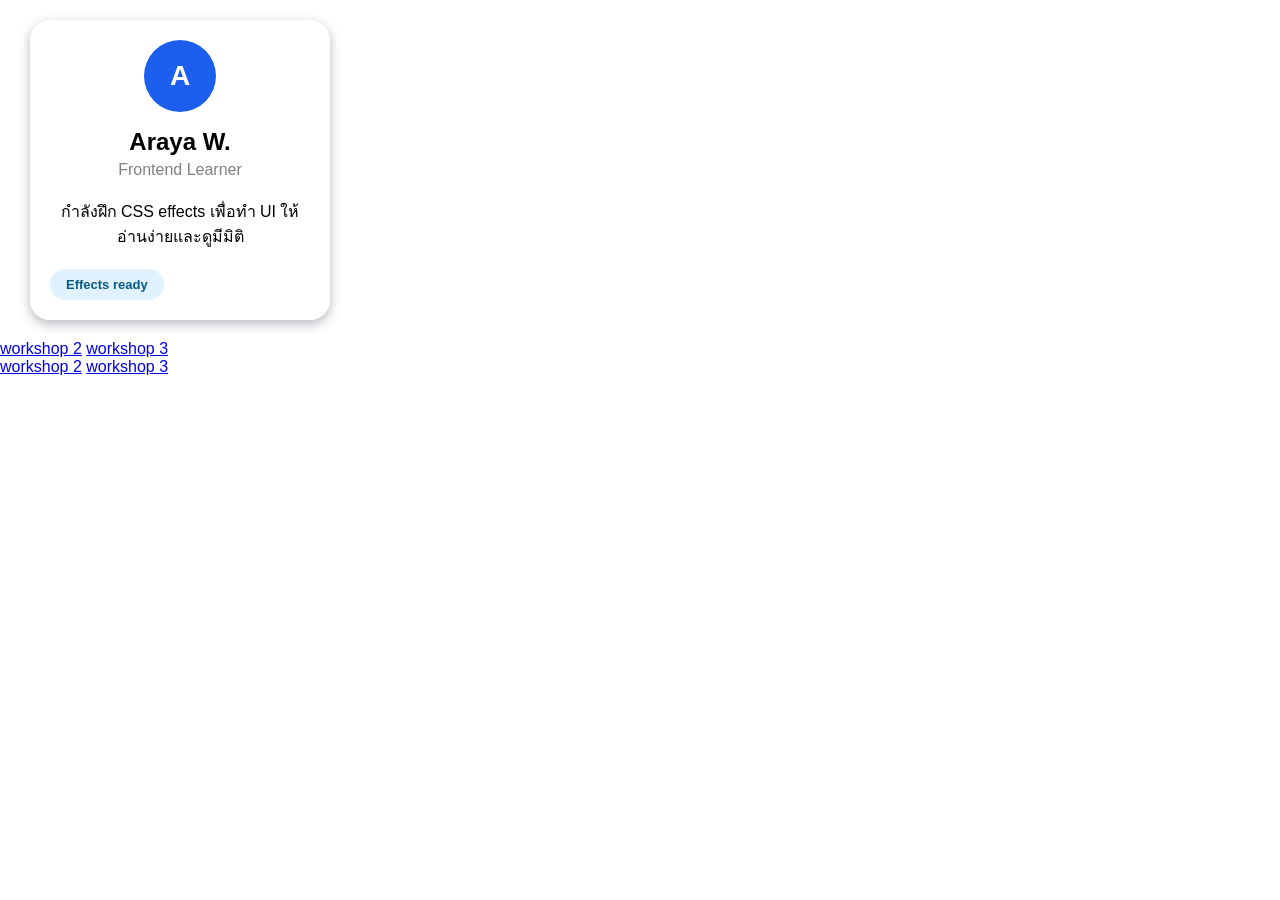
<file: index.html>
<!doctype html>
<html lang="en">
  <head>
    <meta charset="UTF-8" />
    <meta name="viewport" content="width=device-width, initial-scale=1.0" />
    <title>Document</title>
    <link rel="stylesheet" href="./workshop1.css" />
  </head>
  <body>
    <article class="profile-card">
      <div class="avatar">A</div>
      <h2 class="name">Araya W.</h2>
      <p class="role">Frontend Learner</p>
      <p class="bio">กำลังฝึก CSS effects เพื่อทำ UI ให้อ่านง่ายและดูมีมิติ</p>
      <span class="badge">Effects ready</span>
    </article>

    <div class="menu">
      <a href="./workshop2.html"> workshop 2</a>
      <a href="./workshop3.html"> workshop 3</a>
    </div>
  </body>
</html>

<div class="menu">
  <a href="./workshop2.html">workshop 2</a>
  <a href="./workshop3.html">workshop 3</a>
</div>
</file>
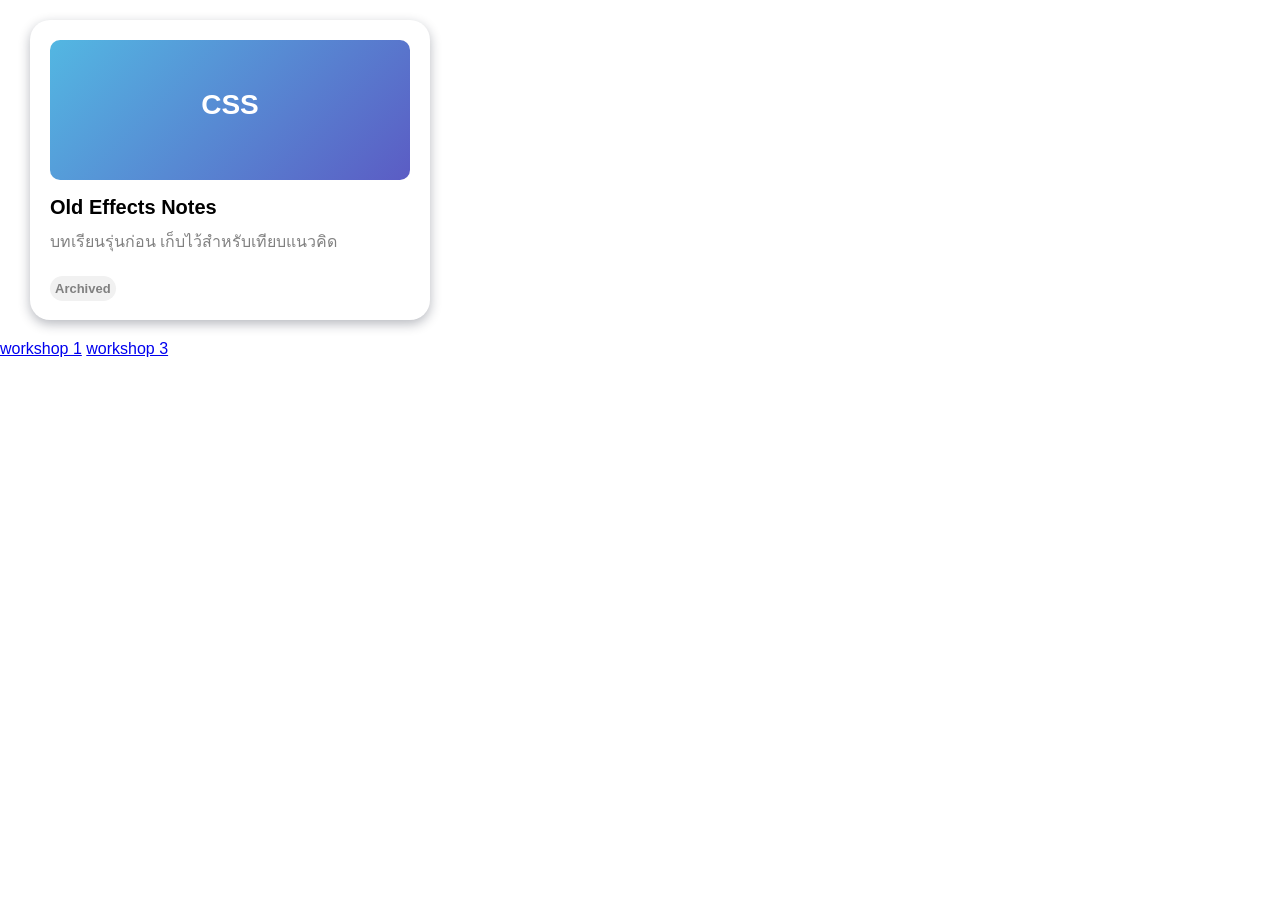
<file: workshop2.html>
<!doctype html>
<html lang="en">
  <head>
    <meta charset="UTF-8" />
    <meta name="viewport" content="width=device-width, initial-scale=1.0" />
    <title>Document</title>
    <link rel="stylesheet" href="./workshop2.css" />
  </head>
  <body>
    <article class="lesson-tile">
      <div class="cover">CSS</div>
      <h2>Old Effects Notes</h2>
      <p>บทเรียนรุ่นก่อน เก็บไว้สำหรับเทียบแนวคิด</p>
      <span class="status">Archived</span>
    </article>
  </body>
</html>

<div class="menu">
  <a href="./index.html">workshop 1</a>
  <a href="./workshop3.html">workshop 3</a>
</div>
</file>
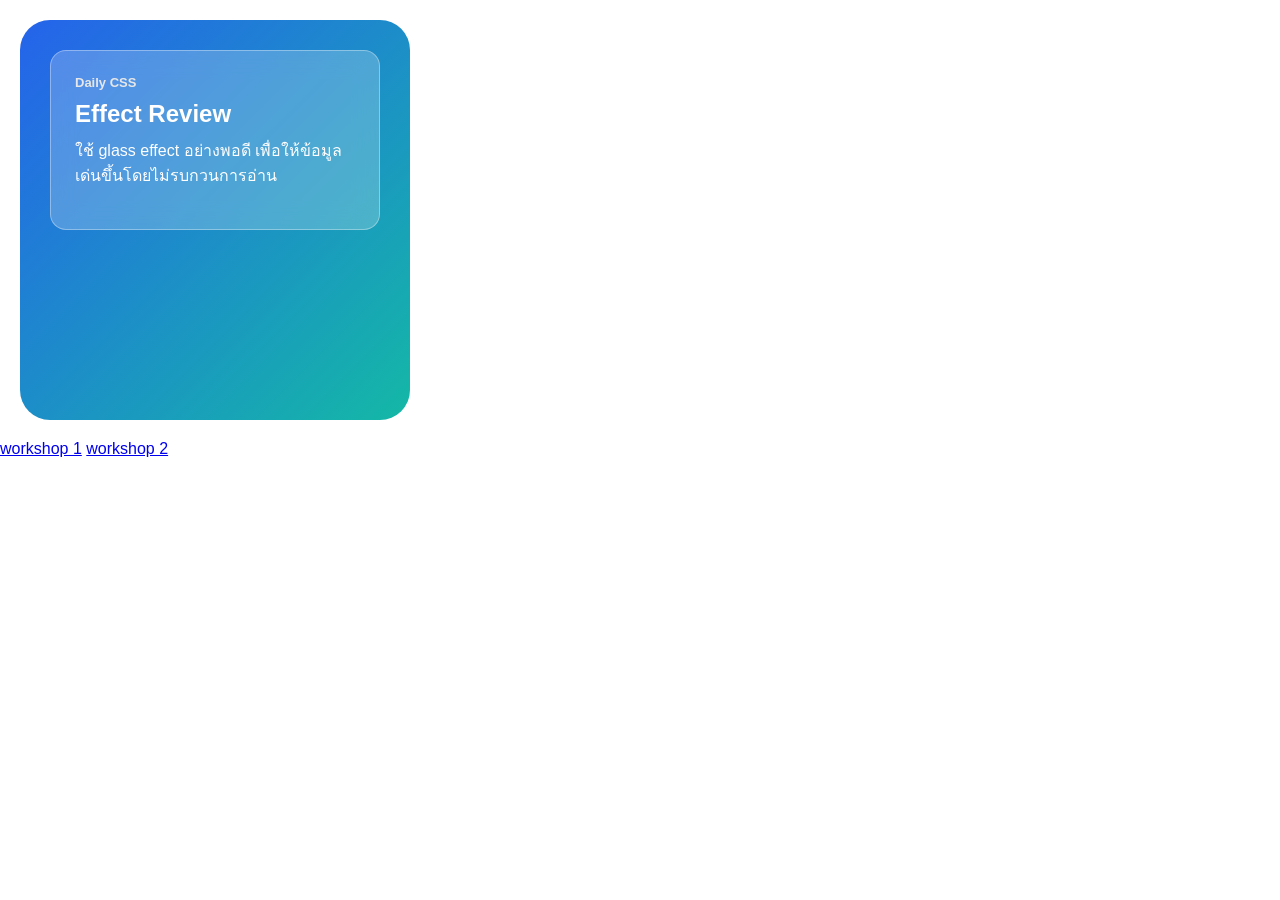
<file: workshop3.html>
<!doctype html>
<html lang="en">
  <head>
    <meta charset="UTF-8" />
    <meta name="viewport" content="width=device-width, initial-scale=1.0" />
    <title>Document</title>
    <link rel="stylesheet" href="./workshop3.css" />
  </head>
  <body>
    <section class="scene">
      <article class="glass-panel">
        <p class="eyebrow">Daily CSS</p>
        <h2>Effect Review</h2>
        <p>
          ใช้ glass effect อย่างพอดี เพื่อให้ข้อมูลเด่นขึ้นโดยไม่รบกวนการอ่าน
        </p>
      </article>
    </section>
  </body>
</html>

<div class="menu">
  <a href="./index.html">workshop 1</a>
  <a href="./workshop2.html">workshop 2</a>
</div>
</file>
<file: workshop1.css>
* {
    box-sizing: border-box;
    padding: 0;
    margin: 0;
    font-family: 'Franklin Gothic Medium', 'Arial Narrow', Arial, sans-serif;
}

.profile-card {
    margin: 20px 30px;
    width: 300px;
    height: 300px;
    border-radius: 20px;
    box-shadow: 0 4px 12px rgba(15, 23, 42, 0.3);
    /* border: 1px solid black; */
    padding: 20px
}

.avatar {
  
  text-align: center;
  width: 72px;
  height: 72px;
  margin: 0 auto 16px;
  background: #1c5fef;
  color: white;
  border-radius: 50%;
  font-size: 28px;
  font-weight: 900;
  line-height: 72px;

/* 
    font-size: 50px;
    text-align: center;
    border: 1px solid black;
    padding-top: 13px;
    width: 50px;
    height: 50px;
    padding: */

}

.name {
    text-align: center;
}

.role {
    text-align: center;
    padding-top: 5px;
    color: gray;
}

.bio {
    text-align: center;
    padding-top: 20px;
    padding-bottom: 20px;
}

.badge {
    /* text-align: center;
    padding-top: 20px; */
    
    margin: 0 auto 16px;
    display: inline-block;
    padding: 8px 16px;
    background: #e0f2fe;
    color: #075985;
    border-radius: 9999px;
    font-size: 13px;
    font-weight: 800;
}
</file>
<file: workshop2.css>
* {
    box-sizing: border-box;
    padding: 0;
    margin: 0;
    font-family: 'Lucida Sans', 'Lucida Sans Regular', 'Lucida Grande', 'Lucida Sans Unicode', Geneva, Verdana, sans-serif;
}

.lesson-tile {
    margin: 20px 30px;
    width: 400px;
    height: 300px;
    border-radius: 20px;
    box-shadow: 0 4px 12px rgba(15, 23, 42, 0.3);
    padding-top: 20px
}

.cover {
    
  text-align: center;
  width: 360px;
  height: 140px;
  margin: 0 auto 16px;
  background: linear-gradient(135deg, #53b7e2, #5b5cc4);
  color: white;
  border-radius: 10px;
  font-size: 28px;
  font-weight: 900;
  line-height: 130px;
}

h2 {
    margin-left: 20px;
    font-size: 20px;
}

p {
    margin-left: 20px;
    margin-top: 10px;
    margin-bottom: 25px;
    color: gray;
}

.status {
    background-color: rgb(241, 241, 241);
    color: gray;
    font-weight: 900;
    font-size: 13px;
    margin-left: 20px;
    padding: 5px;
    border-radius: 14px;
}
</file>
<file: workshop3.css>
* {
    box-sizing: border-box;
    padding: 0;
    margin: 0;
    font-family: Arial, Helvetica, sans-serif;
}

.scene {
    margin: 20px;
    padding: 30px;
    width: 390px;
    height: 400px;
    border-radius: 30px;
    background: linear-gradient(135deg, #2563eb, #14b8a6)

}

.eyebrow {
    font-size: 13px;
    font-weight: 600;
    padding-bottom: 10px;
    color: rgb(231, 231, 231);


}

h2 {
    padding-bottom: 10px;
}



.glass-panel {
 padding: 24px;
 height: 180px;
  background: rgba(255, 255, 255, 0.22);
  backdrop-filter: blur(12px);
  border: 1px solid rgba(255, 255, 255, 0.35);
  border-radius: 16px;
  color: #ffffff;

}
</file>
